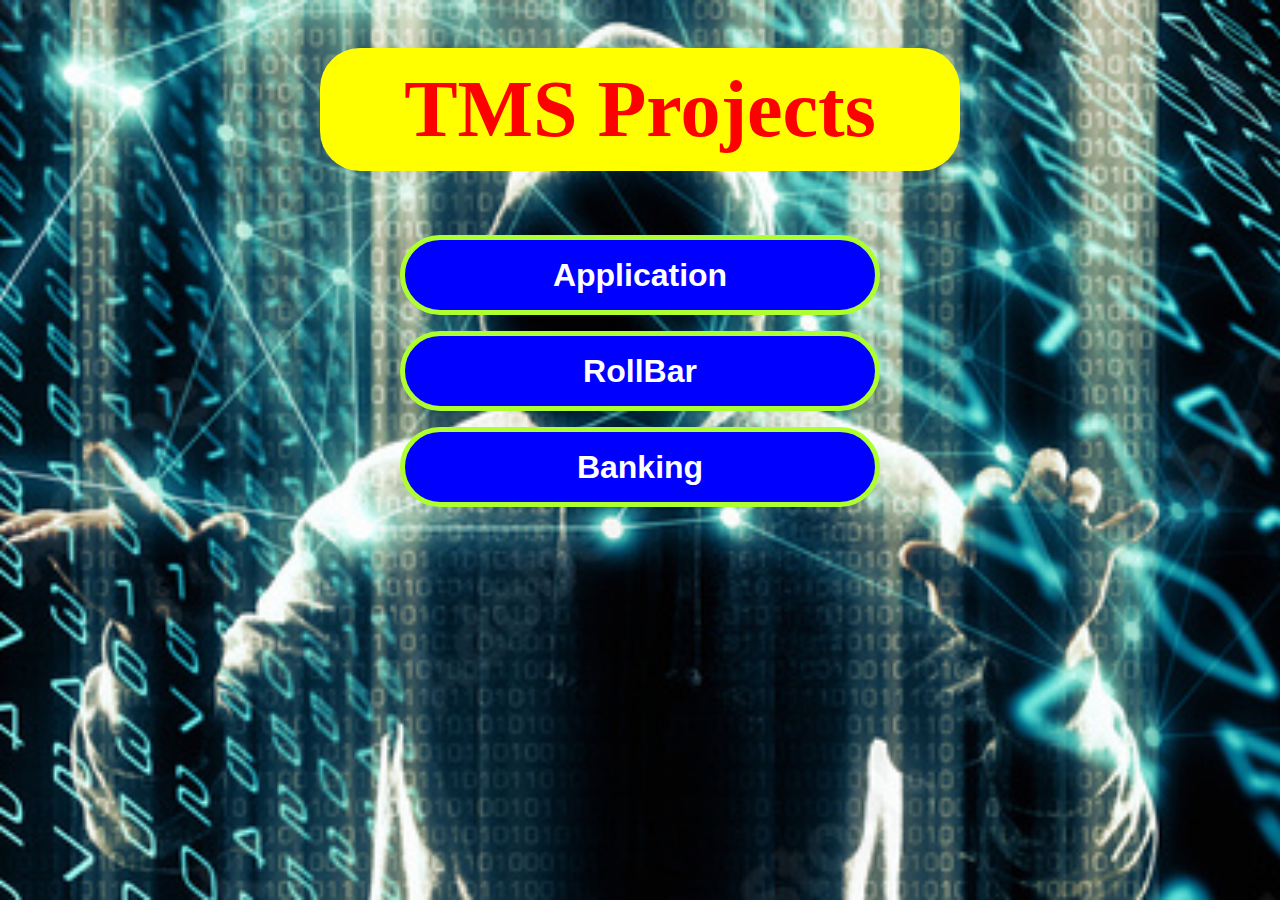
<file: index.html>
<!DOCTYPE html>
<html lang="en">
<head>
    <meta charset="UTF-8">
    <meta name="viewport" content="width=device-width, initial-scale=1.0">
    <title>TMS</title>
    <link rel="stylesheet" href="styleall.css">
</head>
<body>
    <h1>TMS Projects</h1>
    <button><a href="https://1707akash.github.io/TMS-Projects/registration/">Application <form action=""></form></a></button>
    <button><a href="https://1707akash.github.io/TMS-Projects/Rollbar/">RollBar</a></button>
    <button><a href="https://1707akash.github.io/TMS-Projects/Banking%20app/">Banking</a></button>
  
</body>
</html>
</file>
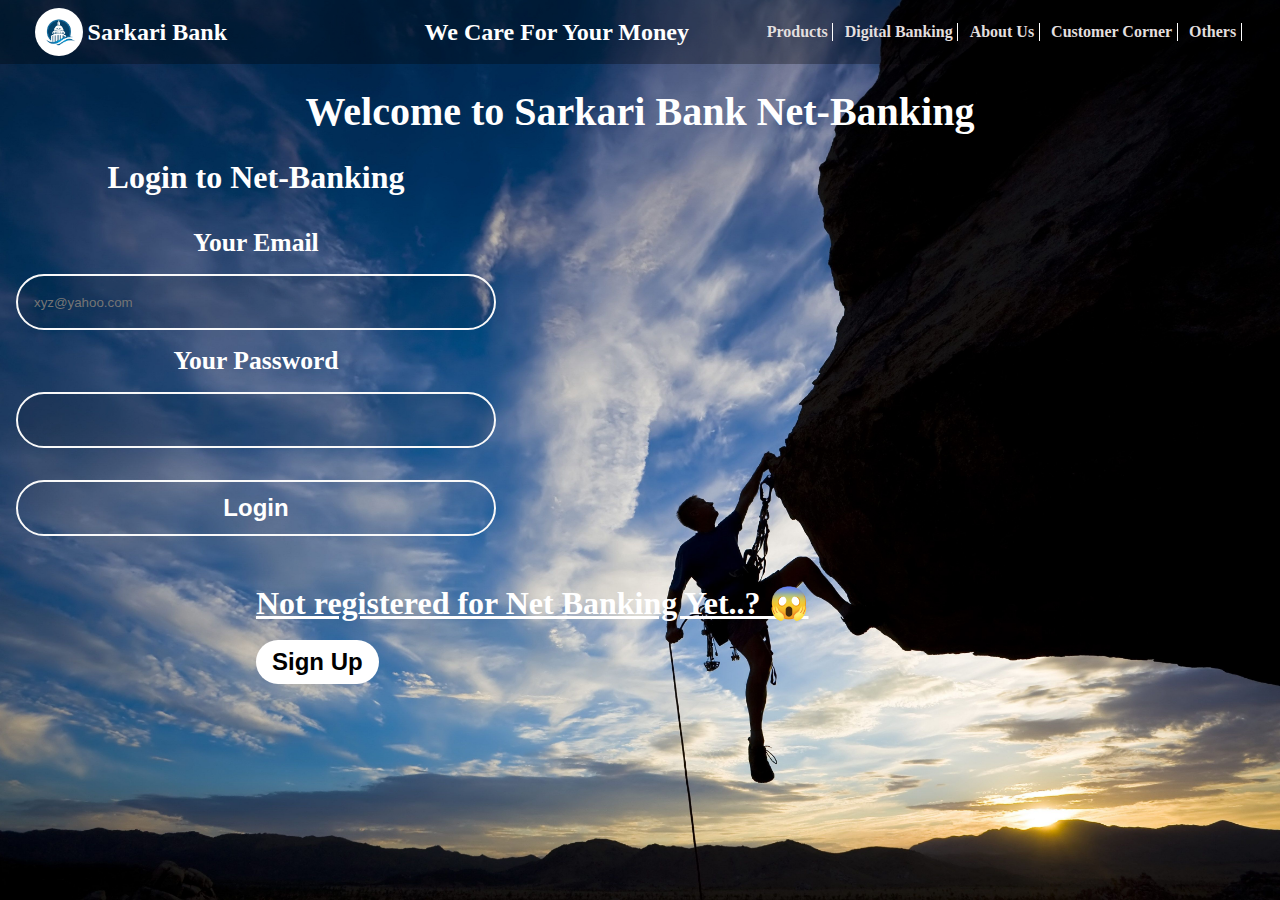
<file: Banking app/index.html>
<!DOCTYPE html>
<html lang="en">
<head>
    <meta charset="UTF-8">
    <meta name="viewport" content="width=device-width, initial-scale=1.0">
    <title>Banking app</title>
    <link rel="stylesheet" href="style.css">
    
</head>
<body>
    <div class="navbar">
        <div class="logo-title">
            <img class="logoImg" src="./logo1.jpg" alt="banklogo">
            <h2 class="bankTitle">Sarkari Bank</h2>
        </div>

        <div class="punchLine">
            <h2>We Care For Your Money</h2>
        </div>

        <div class="linklists">
            <ul class="navlinks">
                <li class="lists">Products</li>
                <li class="lists">Digital Banking</li>
                <li class="lists">About Us</li>
                <li class="lists">Customer Corner</li>
                <li class="lists">Others</li>
            </ul>
        </div>
    </div>


    <h1>Welcome to Sarkari Bank Net-Banking</h1>
    <div class="loginMain">
        
        <div class="login">
            <h4>Login to Net-Banking</h4>
            <label for="email">Your Email</label>
            <input type="email" id="email" placeholder="xyz@yahoo.com">
            <label for="password">Your Password</label>
            <input type="password" id="password" >
            <button class="loginBtn" id="loginBtn">Login</button>
            <p id="pwError">Please Enter Correct Email/Password</p>
        </div>
    </div>


    <div class="bottomDiv">
        <h3 style="color: white;">Not registered for Net Banking Yet..? 😱</h3>
        <br>
        <button><a class="signUpLink" href="./signUp.html">Sign Up</a></button>
    </div>



    <script src="./script.js"></script>
</body>
</html>
</file>
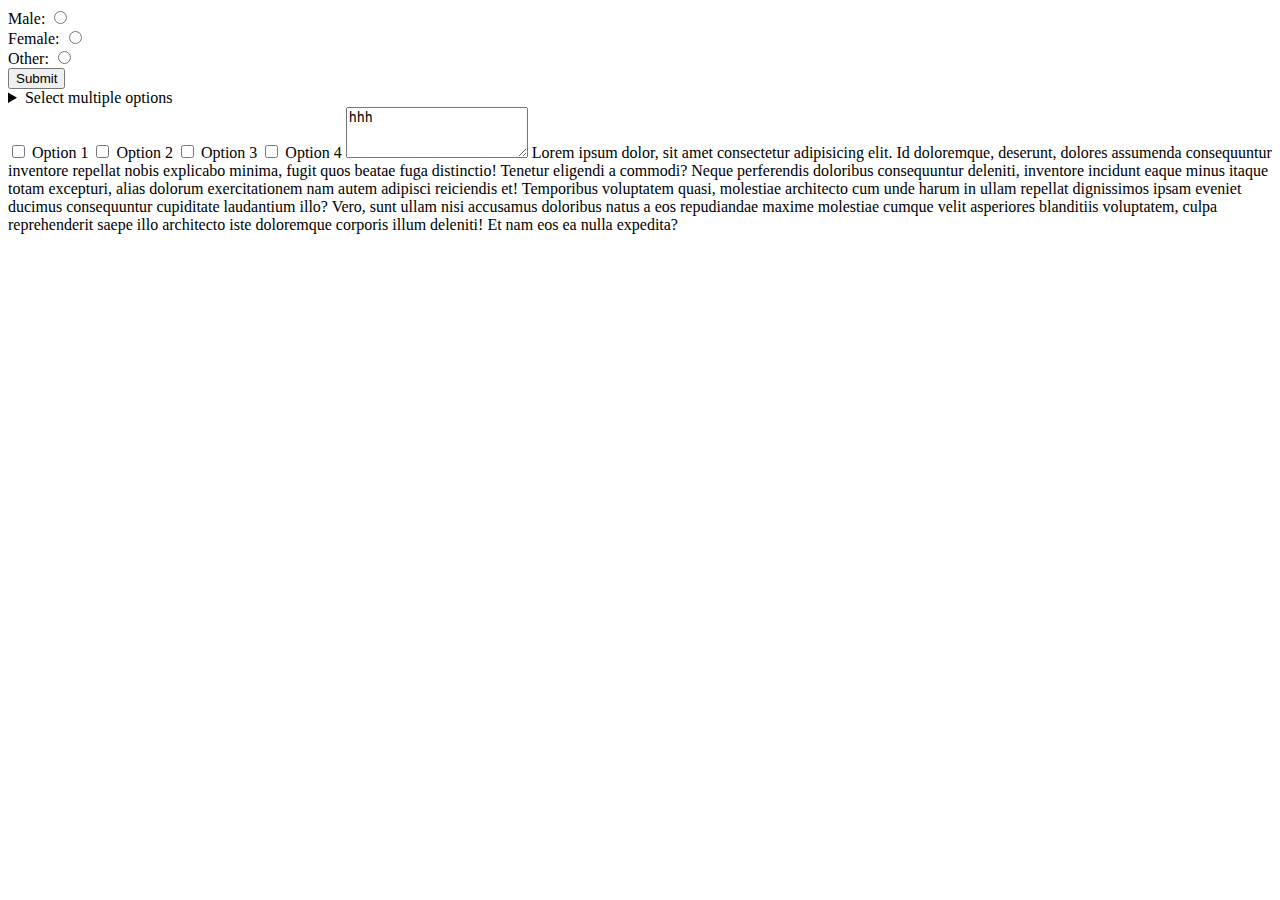
<file: Application form/new.html>
<!DOCTYPE html>
<html lang="en">
<head>
    <meta charset="UTF-8">
    <meta name="viewport" content="width=device-width, initial-scale=1.0">
    <title>Document</title>
</head>
<body>
    <!-- ..................gender............. -->
    <form action="/submit" method="post">
        <label for="male">Male:</label>
        <input type="radio" id="male" name="gender" value="male" required>
        <br>
        <label for="female">Female:</label>
        <input type="radio" id="female" name="gender" value="female">
        <br>
        <label for="other">Other:</label>
        <input type="radio" id="other" name="gender" value="other">
        <br>
        <input type="submit" value="Submit">
      </form>



      <!-- .................skills............ -->
      <details>
        <summary>Select multiple options</summary>
        <ul>
          <li>
            <input type="checkbox" id="option1" name="options[]" value="Option 1">
            <label for="option1">Option 1</label>
          </li>
          <li>
            <input type="checkbox" id="option2" name="options[]" value="Option 2">
            <label for="option2">Option 2</label>
          </li>
          <li>
            <input type="checkbox" id="option3" name="options[]" value="Option 3">
            <label for="option3">Option 3</label>
          </li>
          <!-- Add more options as needed -->
        </ul>
      </details>


      <input type="checkbox" name="myCheckbox" value="1" onclick="selectOnlyThis('Check1')" id="Check1" /> Option 1
      <input type="checkbox" name="myCheckbox" value="2" onclick="selectOnlyThis('Check2')" id="Check2" /> Option 2
      <input type="checkbox" name="myCheckbox" value="3" onclick="selectOnlyThis('Check3')" id="Check3" /> Option 3
      <input type="checkbox" name="myCheckbox" value="4" onclick="selectOnlyThis('Check4')" id="Check4" /> Option 4



      <textarea name="about" rows="3" maxlength="10" class="form-control" id="about">hhh</textarea>
      Lorem ipsum dolor, sit amet consectetur adipisicing elit. Id doloremque, deserunt, dolores assumenda consequuntur inventore repellat nobis explicabo minima, fugit quos beatae fuga distinctio! Tenetur eligendi a commodi? Neque perferendis doloribus consequuntur deleniti, inventore incidunt eaque minus itaque totam excepturi, alias dolorum exercitationem nam autem adipisci reiciendis et! Temporibus voluptatem quasi, molestiae architecto cum unde harum in ullam repellat dignissimos ipsam eveniet ducimus consequuntur cupiditate laudantium illo? Vero, sunt ullam nisi accusamus doloribus natus a eos repudiandae maxime molestiae cumque velit asperiores blanditiis voluptatem, culpa reprehenderit saepe illo architecto iste doloremque corporis illum deleniti! Et nam eos ea nulla expedita?



      <script>
        function selectOnlyThis(id) {
          for (var i = 1;i <= 4; i++) {
          document.getElementById("Check" + i).checked = false;
         }
        document.getElementById(id).checked = true;
}
      </script>
</body>
</html>
</file>
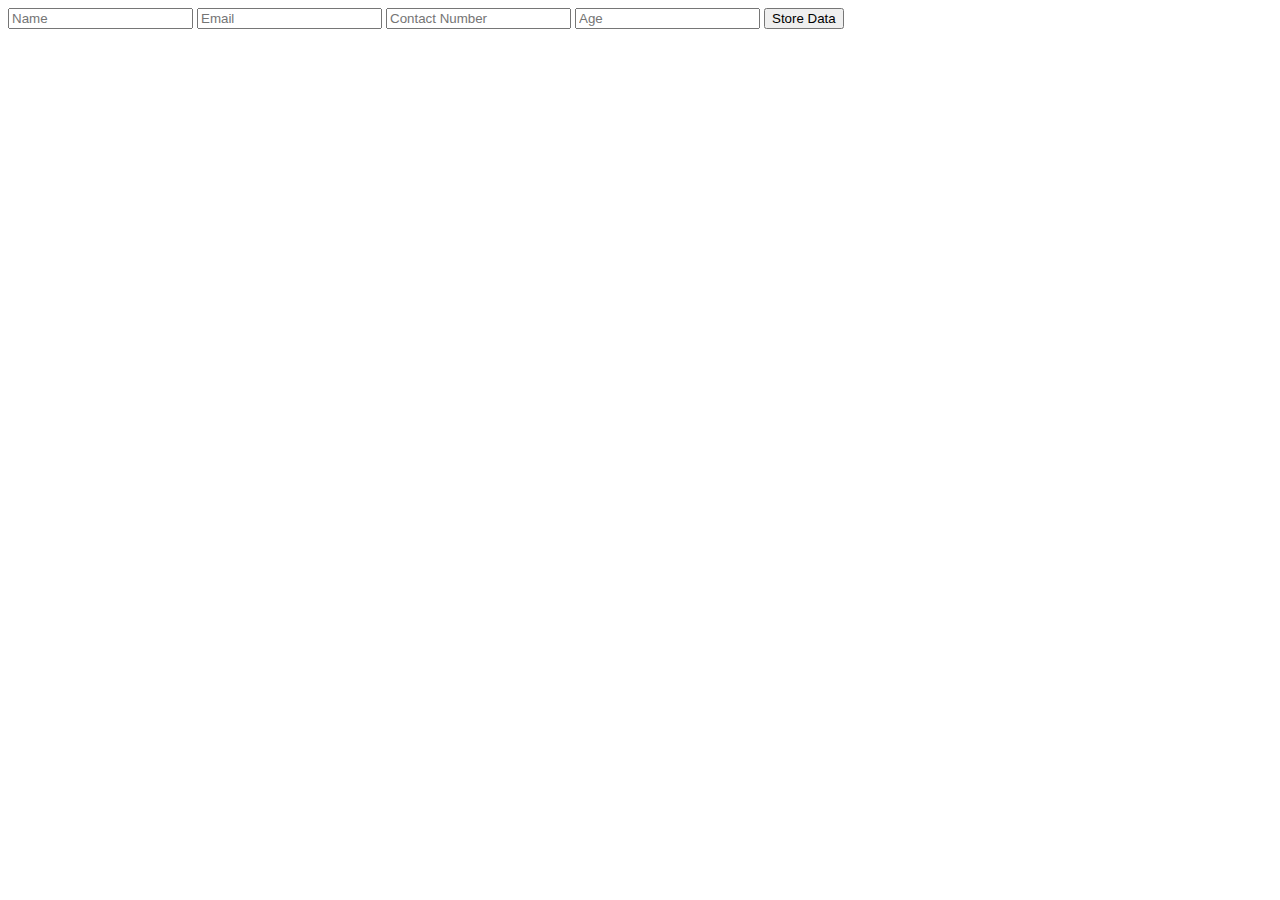
<file: Banking app/practice.html>
<!DOCTYPE html>
<html lang="en">
<head>
    <meta charset="UTF-8">
    <meta name="viewport" content="width=device-width, initial-scale=1.0">
    <title>Document</title>
</head>
<body>
    <input type="text" id="name" placeholder="Name" />
<input type="text" id="email" placeholder="Email" />
<input type="text" id="contact" placeholder="Contact Number" />
<input type="text" id="age" placeholder="Age" />
<button onclick="storeData()">Store Data</button>







    <script>
    function storeData() {
    localStorage.setItem('name', document.getElementById('name').value);
    localStorage.setItem('email', document.getElementById('email').value);
    localStorage.setItem('contact', document.getElementById('contact').value);
    localStorage.setItem('age', document.getElementById('age').value);
}

    </script>
</body>
</html>
</file>
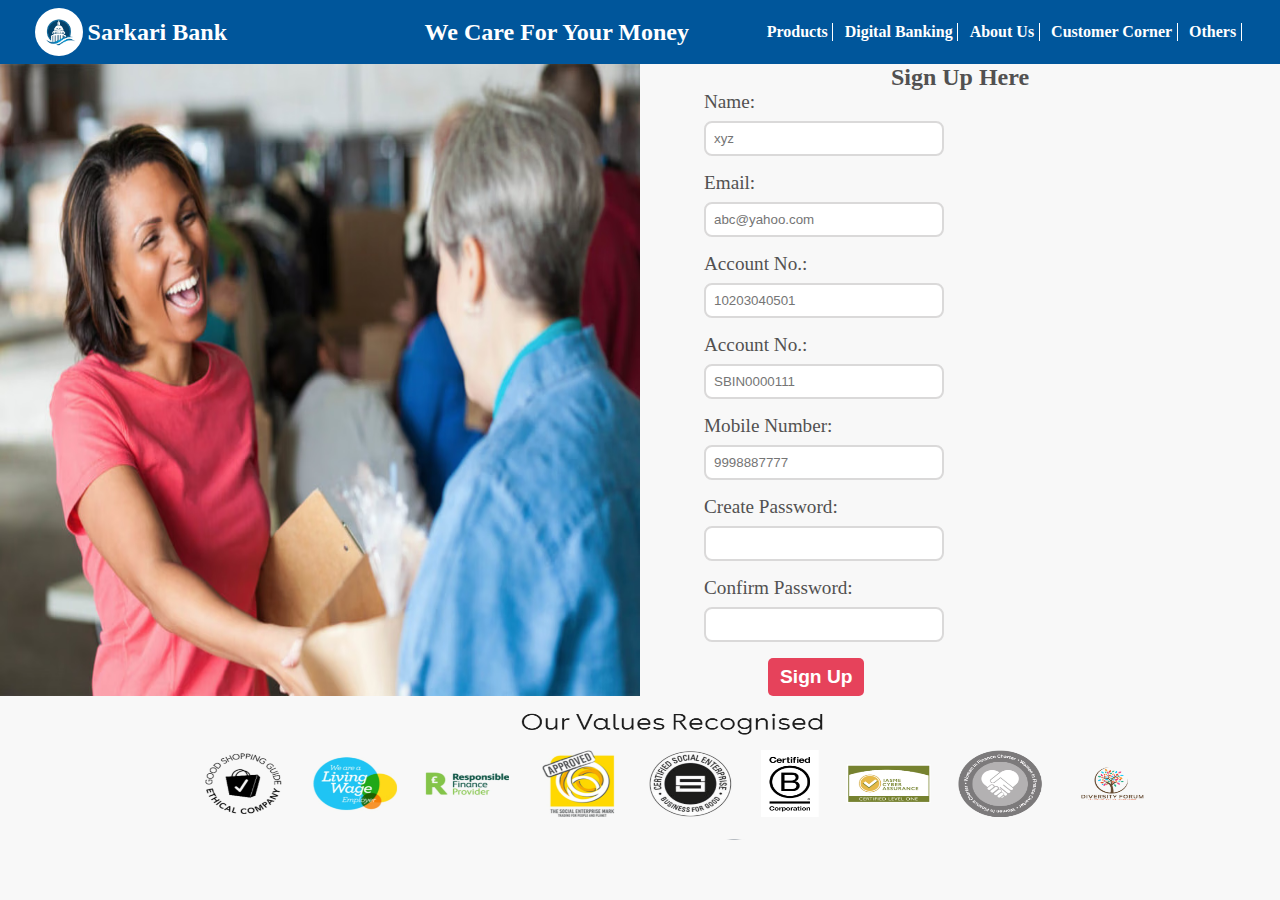
<file: Banking app/signUp.html>
<!DOCTYPE html>
<html lang="en">
  <head>
    <meta charset="UTF-8" />
    <meta name="viewport" content="width=device-width, initial-scale=1.0" />
    <title>Sign Up Page</title>
    <link rel="stylesheet" href="signUp.css" />
    
  </head>
  <body>
    <div class="header">
      <div class="navbar">
        <div class="logo-title">
            <img class="logoImg" src="./logo1.jpg" alt="banklogo">
            <h2 class="bankTitle">Sarkari Bank</h2>
        </div>

        <div class="punchLine">
            <h2>We Care For Your Money</h2>
        </div>

        <div class="linklists">
            <ul class="navlinks">
                <li class="lists">Products</li>
                <li class="lists">Digital Banking</li>
                <li class="lists">About Us</li>
                <li class="lists">Customer Corner</li>
                <li class="lists">Others</li>
            </ul>
        </div>
    </div>
    </div>

    
    <div class="container">
      <div class="details">
        <img src="./bg4.avif" alt="image">
  
        <div class="detailDiv">
          <h2>Sign Up Here</h2>
            <div class="nameDiv subDiv">
              <label for="user">Name: </label>
              <input type="text" id="user" placeholder="xyz" />
            </div>
        
            <div class="mail subDiv">
              <label for="mailid">Email:</label>
              <input type="email" id="mailid" placeholder="abc@yahoo.com" />
            </div>
  
            <div class="accountNum subDiv">
              <label for="accountNo">Account No.:</label>
              <input type="accountNo" id="accountNo" placeholder="10203040501" />
            </div>
  
            <div class="ifscCode subDiv">
              <label for="ifscCode">Account No.:</label>
              <input type="ifscCode" id="ifscCode" placeholder="SBIN0000111" />
            </div>
        
            <div class="mobile subDiv">
              <label for="mobnum">Mobile Number:</label>
              <input type="number" id="mobnum" placeholder="9998887777" />
              <span id="contactError">Please enter a valid number</span>
            </div>
        
            <div class="pw subDiv">
              <label for="createpw">Create Password:</label>
              <input type="password" id="createpw"  />
            </div>
        
            <div class="confirm subDiv">
              <label for="confirm">Confirm Password:</label>
              <input type="password" id="confirm" />
            </div>
            <p class="unmatch" id="unmatch">*Passwords don't match</p>
            <button type="submit" id="submit">Sign Up</button>
            <div class="success" id="success">
              <p>Successfully Registered</p>
            </div>
      </div>
      </div>
    </div>
    

    <img class="footImg" src="./fimg1.PNG" alt="">


    <script src="./signup.js"></script>
  </body>
</html>
</file>
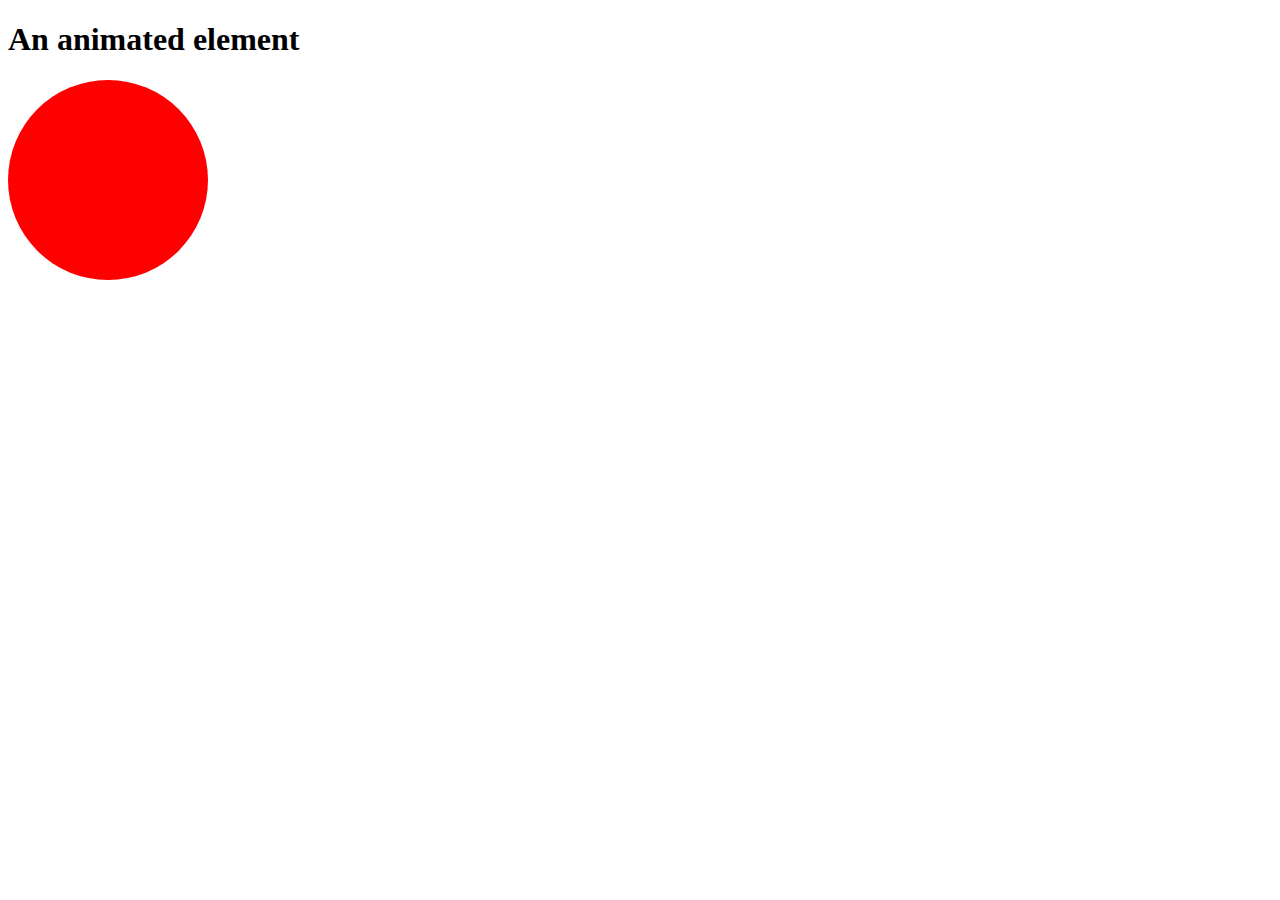
<file: Banking app/animation/anim.html>
<!DOCTYPE html>
<html lang="en">
<head>
    <meta charset="UTF-8">
    <meta name="viewport" content="width=device-width, initial-scale=1.0">
    <title>Animation practice</title>
    <link rel="stylesheet" href="anim.css">
    <link
    rel="stylesheet"
    href="https://cdnjs.cloudflare.com/ajax/libs/animate.css/4.1.1/animate.min.css"
  />
</head>
<body>
    <h1 class=" xyz animate__animated animate__zoomIn">An animated element</h1>
     <div class="box"></div>
</body>
</html>
</file>
<file: styleall.css>
*{
    margin: 0;
    padding: 0;
    box-sizing: border-box;
}
body{
    background-image: url(./coding.jpg);
    background-position: center;
    background-size: cover;
    background-repeat: no-repeat;
    background-attachment: fixed;
    display: flex;
    flex-direction: column;
    justify-content: center;
    align-items: center;
    gap: 1rem;
}
h1{
    color: red;
    font-size: 5rem;
    font-weight: bold;
    width: 50%;
    background-color: yellow;
    margin: 3rem 0 3rem 0;
    padding: 1rem;
    text-align: center;
    border-radius: 2.5rem;
}

button{
    height: 5rem;
    width: 30rem;
    background-color: blue;
    border: 5px solid greenyellow;
    border-radius: 2.5rem;

}
button:hover{
    transform: scale(1.1);
    transition: 0.3s;
    border: 4px solid orange;
}
a{
    text-decoration: none;
    color: white;
    font-size: 2rem;
    font-weight: bold;
}
</file>
<file: Banking app/style.css>
*{
    box-sizing: border-box;
    margin: 0;
    padding: 0;
}
:root{
    --deepBlue : #00569b;
    --magenta:#f0aae2;
    --textColor: #fff;
    --buttonClr: #f00252;
}

body{
    background-image: url(./bg2.jpg);
    background-attachment: fixed;
    background-size: cover;
    background-repeat: no-repeat;
    background-position: center;
}
.navbar{
    background-color: rgba(0, 0, 0,0.3);
    display: flex;
    color: white;
    justify-content: space-around;
    align-items: center;
    padding: 0.5rem 0;
}

.logo-title{
    display: flex;
    justify-content: center;
    align-items: center;
    gap: 0.3rem;
}
.punchLine{
    margin-left: 8rem;
}

.logoImg{
    height: 3rem;
    width: 3rem;
    border-radius: 50%;
}

.navlinks{
    display: flex;
}

.lists{
    list-style: none;
    font-size: 1rem;
    font-weight: 600;
    padding: 0 0.3rem;
    margin: 0.5rem 0.2rem;
    color: #e2dfdf;
    border-right: 0.1px solid white;
}
.lists:hover{
    color: white;
}
h1{
    font-size: 2.5rem;
    margin: 1.5rem 0;
    color: white;
    text-align: center;
}



/* ...................Login part begins here .............. */
.loginMain{
    display: flex;
    flex-direction: column;
    width: 40%;
    /* text-align: center; */
    /* justify-content: center; */
    /* align-items: center; */
    color: var(--textColor);
}


.login{
    display: flex;
    flex-direction: column;
    justify-content:left;
    align-items: center;
    gap: 1rem;
}
.login label{
    font-size: 1.6rem;
    font-weight: 650;
}
.login h4{
    font-size: 2rem;
    margin: 0 0 1rem 0;
}

.login input{
    height: 3.5rem;
    width: 30rem;
    border-radius: 3.5rem;
    background-color: rgba(0, 0, 0,0.1);
    border: 2.5px solid #f9f9f9;
    color: white;
    transition: 0.2s;
}
.login input:hover{
    background-color:  rgba(0, 0, 0,0);
    transform: scale(1.05);
}

.login button{
    background-color: transparent;
    height: 3.5rem;
    width: 30rem;
    border-radius: 3.5rem;
    font-size: 1.5rem;
    font-weight: 700;
    color: white;
    margin-top: 1rem;
    border: 2.5px solid #f9f9f9;
    transition: 0.2s;   
}
.login button:hover{
    transform: scale(1.05);
    background-color: white;
    color: black;
}

#email{
    padding: 1rem;
}
#password{
    padding: 1rem;
}
#pwError{
    color: red;
    display: none;
}




/* ...................Bottom Div here .................... */


.bottomDiv{
    margin: 3rem 0 0 20%;
    
}
.bottomDiv h3{
    font-size: 2rem;
    text-decoration:underline;
    font-weight: 650;
    color: white;
}

.bottomDiv a{
    font-size: 1.5rem;
    color: black;
    font-weight: 600;
    text-decoration: none;
}
.bottomDiv button{
    background-color: white;
    border: none;
    padding: 0.5rem 1rem;
    border-radius: 1.5rem;
    transition: 0.2s;
}
.bottomDiv button:hover{
    background-color: black; 
}
.bottomDiv a:hover{
    color: white;
}
</file>
<file: Banking app/signUp.css>
*{
    box-sizing: border-box;
    margin: 0;
    padding: 0;
}
:root{
    --deepBlue : #00569b;
    --magenta:#f0aae2;
    --textColor: #525151;
    --buttonClr: #f00252;
}

body{
     background-color: #f8f8f8;
    height: 100vh;
    display: flex;
    flex-direction: column;
    
}
.header{
    position: fixed;
    width: 100%;
}

.navbar{
    background-color: var(--deepBlue);
    display: flex;
    color: white;
    justify-content: space-around;
    align-items: center;
    padding: 0.5rem 0;
}

.logo-title{
    display: flex;
    justify-content: center;
    align-items: center;
    gap: 0.3rem;
}
.punchLine{
    margin-left: 8rem;
}

.logoImg{
    height: 3rem;
    width: 3rem;
    border-radius: 50%;
}

.navlinks{
    display: flex;
}

.lists{
    list-style: none;
    font-size: 1rem;
    font-weight: 600;
    padding: 0 0.3rem;
    margin: 0.5rem 0.2rem;
    border-right: 0.1px solid white;
}

.lists:hover{
    color: yellow;
}




/*.................. Details section here ............... */
.container{
    margin-top: 4rem;
}

.details{
    width: 100%;
    display: flex;  
}
.details img{
    width: 50%;
}
.detailDiv{
    width: 50%;
}
.detailDiv h2{
    color: var(--textColor);
    text-align: center;
    margin: 0rem 0;
}
label{
    text-align: left;
    font-size: 1.2rem;
    width: 12rem;
    color: var(--textColor);
}
input{
    width: 15rem;
    border: 2px solid rgb(218, 217, 217);
    border-radius: 0.5rem;
    padding: 0.5rem;
}

.subDiv{
    width: 100%;
    margin:0 0 1rem 4rem;
    display: flex;
    flex-direction: column;
    gap: 0.5rem;
}

button{
    background-color: #e6425b;
    color: white;
    font-size: 1.2rem;
    font-weight: 600;
    border: none;
    padding: 0.5rem 0.75rem;
    border-radius: 5px;
    margin: 0 0 0 8rem;
}

.unmatch{
    color: red;
    display: none;
}
.success p{
    color: green;
    font-size: 1.2rem;
}

.success{
    display: none;
}

.footImg{
    width: 80vw;
    height: 9rem;
    margin-left:10rem;
}

#contactError{
    width: 15rem;
    color: red;font-size: 0.5rem;
    font-weight: 600;
    display: none;
}
</file>
<file: Banking app/animation/anim.css>
.box{
    height: 200px;
    width: 200px;
    background-color: red;
    border-radius: 50%;

    display: inline-block;
    animation-name: anim1;
    margin: 2rem 2remrem;
    animation: jello;
    animation-duration: 1s;
    
}

/* @keyframes anim1{
    0%{
        transform: skew(0deg);
    }
    50%{
        transform: skew(-30deg);
    }
    100%{
        transform: skew(30deg);
    }
} */
</file>
